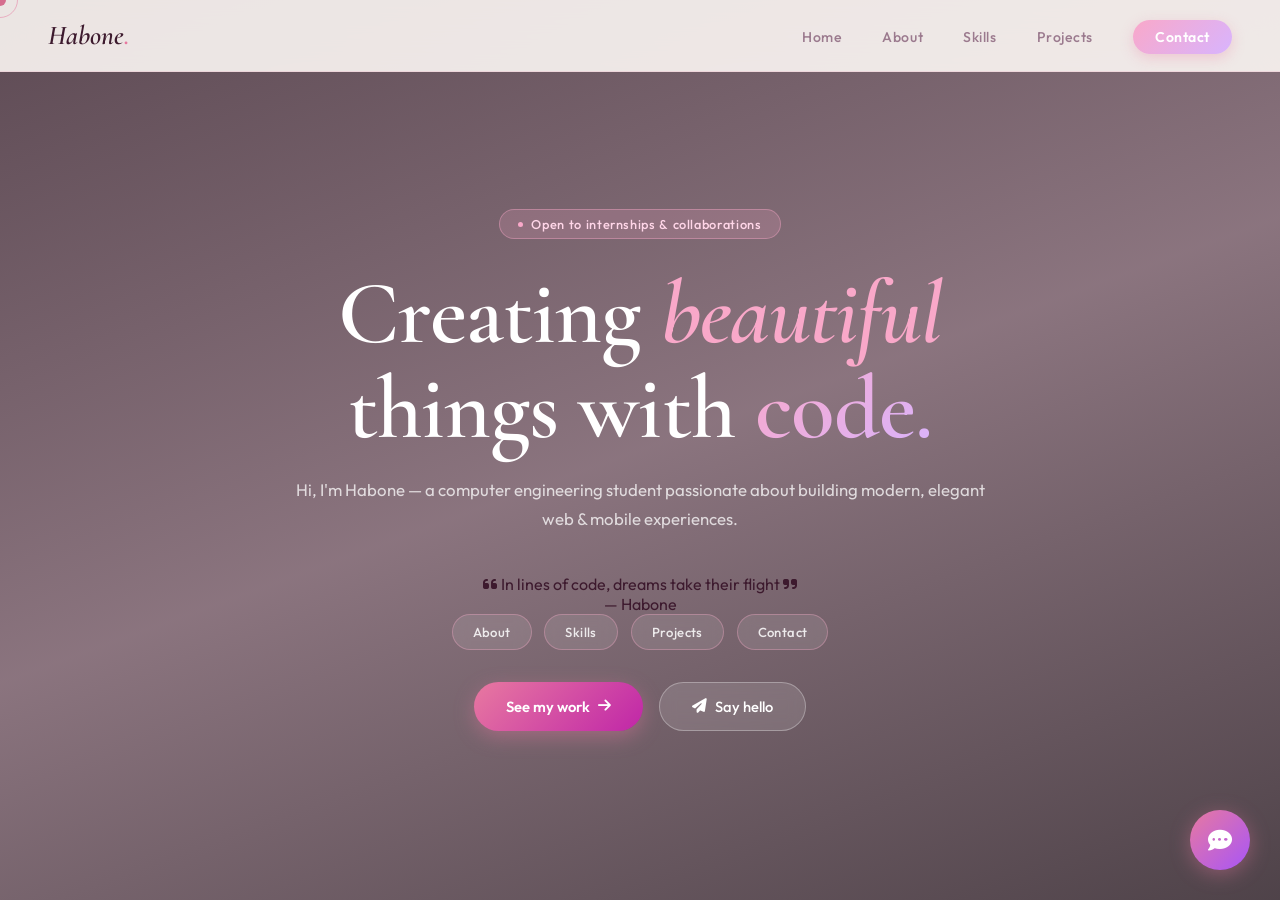
<file: index.html>
<!DOCTYPE html>
<html lang="en">
<head>
<meta charset="UTF-8">
<meta name="viewport" content="width=device-width, initial-scale=1.0">
<meta name="description" content="Habone Mahdi Moumine - Computer Engineering Student Portfolio">
<title>Habone — Where Code Meets Poetry</title>
<link href="https://fonts.googleapis.com/css2?family=Cormorant+Garamond:ital,wght@0,400;0,500;0,600;0,700;1,400;1,500;1,600&family=Outfit:wght@300;400;500;600;700&display=swap" rel="stylesheet">
<link href="https://cdnjs.cloudflare.com/ajax/libs/font-awesome/6.4.0/css/all.min.css" rel="stylesheet">
<link href="style.css" rel="stylesheet">
</head>
<body>

<div class="cursor" id="cur"></div>
<div class="cursor-ring" id="curR"></div>

<!-- NAV -->
<nav>
  <a href="index.html" class="nav-logo">Habone<span>.</span></a>
  <ul class="nav-links" id="navLinks">
    <li><a href="index.html">Home</a></li>
    <li><a href="about.html">About</a></li>
    <li><a href="skills.html">Skills</a></li>
    <li><a href="projects.html">Projects</a></li>
    <li><a href="contact.html" class="nav-pill">Contact</a></li>
  </ul>
  <div class="hamburger" id="ham" onclick="toggleNav()">
    <span></span><span></span><span></span>
  </div>
</nav>

<!-- HERO with POETRY -->
<section id="home" class="hero">
  <div class="hero-content">
    <div class="hero-tag"><span class="tag-dot"></span> Open to internships & collaborations</div>
    <h1>Creating <em>beautiful</em><br>things with <span class="grad">code.</span></h1>
    <p class="hero-sub">Hi, I'm Habone — a computer engineering student passionate about building modern, elegant web & mobile experiences.</p>

    <!-- POETRY SECTION -->
    <div class="poetry-container">
      <div class="poetry-line" id="poetryLine">
        <i class="fas fa-quote-left"></i>
        <span id="poetryText">In lines of code, dreams take their flight</span>
        <i class="fas fa-quote-right"></i>
      </div>
      <div class="poetry-author">— Habone</div>
    </div>

    <div class="hero-sections">
      <a href="about.html" class="hero-sec-btn">About</a>
      <a href="skills.html" class="hero-sec-btn">Skills</a>
      <a href="projects.html" class="hero-sec-btn">Projects</a>
      <a href="contact.html" class="hero-sec-btn">Contact</a>
    </div>

    <div class="hero-btns">
      <a href="projects.html" class="btn-rose">See my work <i class="fas fa-arrow-right"></i></a>
      <a href="contact.html" class="btn-soft"><i class="fas fa-paper-plane"></i> Say hello</a>
    </div>
  </div>
</section>

<!-- CHAT BOT -->
<div class="chat-bot">
  <div class="chat-toggle" onclick="toggleChat()">
    <i class="fas fa-comment-dots"></i>
  </div>
  <div class="chat-window" id="chatWindow">
    <div class="chat-header">
      <span><i class="fas fa-robot"></i> Habone Assistant</span>
      <span class="chat-close" onclick="toggleChat()">×</span>
    </div>
    <div class="chat-messages" id="chatMessages">
      <div class="message bot">
        <div class="bot-avatar"><i class="fas fa-robot"></i></div>
        <div class="message-content">Hello! I'm Habone's assistant. Ask me anything about my skills, projects, or experience!</div>
      </div>
    </div>
    <div class="chat-input-area">
      <input type="text" id="chatInput" placeholder="Type your message..." onkeypress="if(event.key==='Enter') sendChatMessage()">
      <button class="chat-send" onclick="sendChatMessage()"><i class="fas fa-paper-plane"></i></button>
    </div>
  </div>
</div>

<script src="script.js"></script>
</body>
</html>
</file>
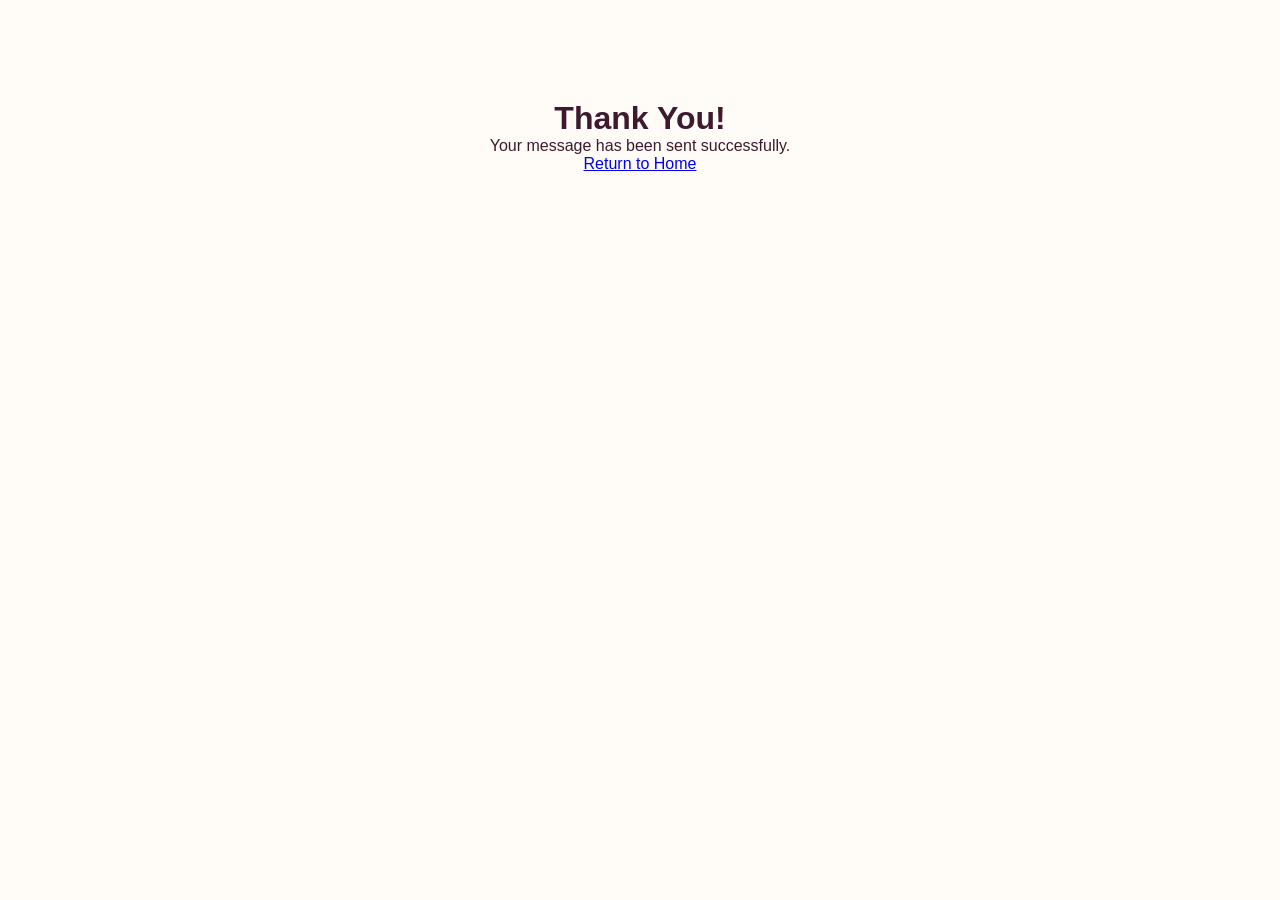
<file: merci.html>
<!DOCTYPE html>
<html>
<head><meta charset="UTF-8"><title>Thank You</title><link href="style.css" rel="stylesheet"></head>
<body><div class="container" style="text-align:center; padding:100px"><h1>Thank You!</h1><p>Your message has been sent successfully.</p><a href="index.html">Return to Home</a></div></body>
</html>
</file>
<file: style.css>
:root {
  --rose: #f9a8c9;
  --rose-deep: #e879a0;
  --rose-pale: #fdf2f8;
  --lilac: #d8b4fe;
  --lilac-deep: #a855f7;
  --cream: #fffbf7;
  --text: #3d1a2e;
  --muted: #9b7a8e;
  --border: rgba(232, 121, 160, 0.15);
}
* { margin:0; padding:0; box-sizing:border-box; }
html { scroll-behavior: smooth; scroll-padding-top: 80px; }
body { font-family: 'Outfit', sans-serif; background: var(--cream); color: var(--text); overflow-x: hidden; cursor: none; }

/* CURSOR */
.cursor { position: fixed; width: 12px; height: 12px; background: var(--rose-deep); border-radius: 50%; pointer-events: none; z-index: 9999; transform: translate(-50%,-50%); transition: width 0.3s, height 0.3s, background 0.3s; mix-blend-mode: multiply; }
.cursor-ring { position: fixed; width: 36px; height: 36px; border: 1.5px solid rgba(232,121,160,0.5); border-radius: 50%; pointer-events: none; z-index: 9998; transform: translate(-50%,-50%); transition: transform 0.18s ease, width 0.3s, height 0.3s; }
.cursor.big { width: 18px; height: 18px; background: var(--lilac-deep); }
.cursor-ring.big { width: 55px; height: 55px; opacity: 0.5; }

/* SCROLLBAR */
::-webkit-scrollbar { width: 4px; }
::-webkit-scrollbar-track { background: var(--rose-pale); }
::-webkit-scrollbar-thumb { background: var(--rose); border-radius: 10px; }

/* NAV */
nav { position: fixed; top: 0; left: 0; right: 0; z-index: 100; padding: 1.2rem 3rem; display: flex; align-items: center; justify-content: space-between; background: rgba(255,251,247,0.88); backdrop-filter: blur(20px); border-bottom: 1px solid var(--border); }
.nav-logo { font-family: 'Cormorant Garamond', serif; font-size: 1.7rem; font-weight: 600; font-style: italic; color: var(--text); text-decoration: none; }
.nav-logo span { color: var(--rose-deep); }
.nav-links { display: flex; gap: 2.5rem; list-style: none; }
.nav-links a { color: var(--muted); text-decoration: none; font-size: 0.88rem; font-weight: 500; letter-spacing: 0.04em; transition: color 0.2s; }
.nav-links a:hover { color: var(--rose-deep); }
.nav-pill { background: linear-gradient(135deg, var(--rose), var(--lilac)); color: white !important; padding: 8px 22px; border-radius: 50px; font-weight: 600 !important; box-shadow: 0 4px 14px rgba(232,121,160,0.3); transition: all 0.3s !important; }
.nav-pill:hover { transform: translateY(-2px); box-shadow: 0 6px 20px rgba(232,121,160,0.4); }
.hamburger { display: none; flex-direction: column; gap: 5px; cursor: pointer; }
.hamburger span { width: 22px; height: 1.5px; background: var(--text); transition: 0.3s; }

/* HERO */
.hero {
  min-height: 100vh;
  display: flex; align-items: center; justify-content: center;
  padding: 120px 3rem 80px;
  position: relative; z-index: 2;
  text-align: center;
  overflow: hidden;
  background: linear-gradient(160deg, rgba(30,5,20,0.72) 0%, rgba(61,26,46,0.60) 50%, rgba(20,5,15,0.75) 100%), url('https://images.unsplash.com/photo-1498050108023-c5249f4df085?w=1600');
  background-size: cover;
  background-position: center top;
}
.hero-content { position: relative; z-index: 2; max-width: 700px; margin: 0 auto; }
.hero-tag {
  display: inline-flex; align-items: center; gap: 8px;
  background: rgba(249,168,201,0.18);
  border: 1px solid rgba(249,168,201,0.4);
  color: #ffd6e8;
  padding: 6px 18px; border-radius: 50px;
  font-size: 0.8rem; font-weight: 500; letter-spacing: 0.05em;
  margin-bottom: 1.75rem;
}
.tag-dot { width: 5px; height: 5px; background: var(--rose); border-radius: 50%; animation: blink 2s infinite; }
@keyframes blink { 0%,100% { opacity:1; } 50% { opacity:0.3; } }
.hero h1 { font-family: 'Cormorant Garamond', serif; font-size: clamp(3rem, 7vw, 6rem); font-weight: 600; line-height: 1.05; letter-spacing: -0.01em; color: #fff; margin-bottom: 1.2rem; }
.hero h1 em { font-style: italic; color: var(--rose); }
.hero h1 .grad { background: linear-gradient(135deg, var(--rose), var(--lilac)); -webkit-background-clip: text; background-clip: text; color: transparent; }
.hero-sub { color: rgba(255,255,255,0.75); font-size: 1.05rem; line-height: 1.75; margin-bottom: 2.5rem; }

/* HERO SECTION BUTTONS */
.hero-sections { display: flex; flex-wrap: wrap; gap: 0.8rem; justify-content: center; margin-bottom: 2rem; }
.hero-sec-btn {
  background: rgba(255,255,255,0.1);
  border: 1px solid rgba(249,168,201,0.35);
  color: rgba(255,255,255,0.85);
  padding: 9px 20px; border-radius: 50px;
  font-size: 0.82rem; font-weight: 500;
  text-decoration: none; letter-spacing: 0.03em;
  transition: all 0.3s;
  backdrop-filter: blur(8px);
}
.hero-sec-btn:hover { background: rgba(249,168,201,0.25); border-color: var(--rose); color: #fff; transform: translateY(-2px); }

.hero-btns { display: flex; gap: 1rem; flex-wrap: wrap; justify-content: center; }
.btn-rose { background: linear-gradient(135deg, var(--rose-deep), #c026a8); color: white; padding: 14px 32px; border-radius: 50px; font-weight: 600; font-size: 0.92rem; text-decoration: none; transition: all 0.3s; display: inline-flex; align-items: center; gap: 8px; box-shadow: 0 6px 20px rgba(232,121,160,0.4); }
.btn-rose:hover { transform: translateY(-3px); box-shadow: 0 10px 28px rgba(232,121,160,0.5); }
.btn-soft { background: rgba(255,255,255,0.12); color: white; padding: 14px 32px; border-radius: 50px; font-weight: 500; font-size: 0.92rem; text-decoration: none; border: 1.5px solid rgba(255,255,255,0.3); transition: all 0.3s; display: inline-flex; align-items: center; gap: 8px; backdrop-filter: blur(8px); }
.btn-soft:hover { background: rgba(255,255,255,0.22); transform: translateY(-3px); }

/* DIVIDER */
.divider { border: none; height: 1px; background: linear-gradient(90deg, transparent, rgba(232,121,160,0.3), transparent); margin: 0; }

/* SECTION BASE */
section { position: relative; z-index: 2; }
.container { max-width: 1200px; margin: 0 auto; padding: 0 3rem; }
.section-pad { padding: 110px 0; }
.section-label { display: inline-flex; align-items: center; gap: 8px; color: var(--rose-deep); font-size: 0.78rem; font-weight: 600; letter-spacing: 0.12em; text-transform: uppercase; margin-bottom: 0.85rem; }
.section-label::before { content:''; width: 22px; height: 1px; background: linear-gradient(90deg, var(--rose), var(--lilac)); }
.section-title { font-family: 'Cormorant Garamond', serif; font-size: clamp(2.2rem, 4vw, 3.2rem); font-weight: 600; color: var(--text); letter-spacing: -0.01em; line-height: 1.15; margin-bottom: 0.75rem; }
.section-title em { font-style: italic; color: var(--rose-deep); }
.section-sub { color: var(--muted); font-size: 1rem; line-height: 1.7; max-width: 500px; }

/* PRESENTATION */
.pres-grid { display: grid; grid-template-columns: repeat(3, 1fr); gap: 1.25rem; }
.pres-card { background: white; border: 1px solid rgba(249,168,201,0.2); border-radius: 24px; padding: 2rem 1.75rem; transition: all 0.35s; position: relative; overflow: hidden; }
.pres-card::after { content: ''; position: absolute; bottom: 0; left: 0; right: 0; height: 3px; background: linear-gradient(90deg, var(--rose), var(--lilac)); transform: scaleX(0); transition: transform 0.35s; transform-origin: left; }
.pres-card:hover { transform: translateY(-5px); box-shadow: 0 16px 35px rgba(232,121,160,0.1); border-color: rgba(232,121,160,0.3); }
.pres-card:hover::after { transform: scaleX(1); }
.pres-card.pres-main { grid-column: span 3; display: flex; align-items: center; gap: 2rem; background: linear-gradient(135deg, rgba(249,168,201,0.08), rgba(216,180,254,0.06)); }
.pres-card.pres-main p { margin: 0; font-size: 1.05rem; }
.pres-icon { font-size: 2rem; margin-bottom: 0.85rem; flex-shrink: 0; }
.pres-card.pres-main .pres-icon { font-size: 2.8rem; margin-bottom: 0; }
.pres-card h3 { font-family: 'Cormorant Garamond', serif; font-size: 1.15rem; font-weight: 600; color: var(--text); margin-bottom: 0.6rem; }
.pres-card p { color: var(--muted); font-size: 0.9rem; line-height: 1.7; }

/* ABOUT */
.about-wrap { display: grid; grid-template-columns: 1fr 1fr; gap: 5rem; align-items: center; }
.about-img-col { position: relative; }
.about-img { width: 100%; aspect-ratio: 3/4; background: linear-gradient(160deg, rgba(249,168,201,0.2), rgba(216,180,254,0.15)); border-radius: 36px 36px 36px 12px; border: 1px solid rgba(249,168,201,0.25); display: flex; align-items: center; justify-content: center; font-size: 5rem; box-shadow: 0 20px 50px rgba(232,121,160,0.08); }
.about-orb { position: absolute; width: 130px; height: 130px; border-radius: 50%; background: linear-gradient(135deg, rgba(249,168,201,0.25), rgba(216,180,254,0.2)); bottom: -30px; right: -30px; }
.about-text p { color: var(--muted); font-size: 1rem; line-height: 1.8; margin-bottom: 1.25rem; }
.about-pills { display: flex; flex-wrap: wrap; gap: 0.6rem; margin-top: 2rem; }
.pill { background: rgba(249,168,201,0.1); border: 1px solid rgba(232,121,160,0.2); color: var(--rose-deep); padding: 7px 18px; border-radius: 50px; font-size: 0.85rem; font-weight: 500; }

/* SKILLS */
.skills-bg { background: linear-gradient(160deg, rgba(253,242,248,0.8), rgba(255,251,247,0.9)); border-top: 1px solid var(--border); border-bottom: 1px solid var(--border); }
.skills-grid { display: grid; grid-template-columns: repeat(auto-fill, minmax(210px, 1fr)); gap: 1rem; margin-top: 3.5rem; }
.skill-card { background: white; border: 1px solid rgba(249,168,201,0.2); border-radius: 24px; padding: 1.75rem 1.5rem; transition: all 0.35s; position: relative; overflow: hidden; }
.skill-card::before { content:''; position: absolute; top:0; left:0; right:0; height: 3px; background: linear-gradient(90deg, var(--rose), var(--lilac)); transform: scaleX(0); transition: transform 0.35s; transform-origin: left; }
.skill-card:hover { transform: translateY(-5px); border-color: rgba(232,121,160,0.3); box-shadow: 0 16px 35px rgba(232,121,160,0.1); }
.skill-card:hover::before { transform: scaleX(1); }
.skill-icon { font-size: 2rem; margin-bottom: 0.9rem; }
.skill-card h4 { font-family: 'Cormorant Garamond', serif; font-size: 1.1rem; font-weight: 600; color: var(--text); margin-bottom: 0.3rem; }
.skill-card p { color: var(--muted); font-size: 0.82rem; }
.skill-bar { margin-top: 1rem; height: 3px; background: rgba(232,121,160,0.1); border-radius: 10px; overflow: hidden; }
.skill-fill { height: 100%; background: linear-gradient(90deg, var(--rose), var(--lilac)); border-radius: 10px; }

/* PROJECTS */
.proj-header { display: flex; justify-content: space-between; align-items: flex-end; margin-bottom: 3.5rem; flex-wrap: wrap; gap: 1rem; }
.projects-grid { display: grid; grid-template-columns: repeat(3, 1fr); gap: 1.25rem; }
.project-card { background: white; border: 1px solid rgba(249,168,201,0.2); border-radius: 28px; overflow: hidden; transition: all 0.35s; }
.project-card:hover { transform: translateY(-8px); box-shadow: 0 24px 45px rgba(232,121,160,0.12); border-color: rgba(232,121,160,0.3); }
.proj-top { height: 150px; display: flex; align-items: center; justify-content: center; font-size: 3rem; }
.proj-top.p1 { background: linear-gradient(135deg, rgba(249,168,201,0.2), rgba(216,180,254,0.15)); }
.proj-top.p2 { background: linear-gradient(135deg, rgba(167,243,208,0.2), rgba(216,180,254,0.12)); }
.proj-top.p3 { background: linear-gradient(135deg, rgba(251,207,232,0.25), rgba(254,215,170,0.15)); }
.proj-body { padding: 1.5rem; }
.proj-num { font-size: 0.72rem; font-weight: 600; color: var(--rose); letter-spacing: 0.1em; margin-bottom: 0.5rem; }
.proj-body h4 { font-family: 'Cormorant Garamond', serif; font-size: 1.25rem; font-weight: 600; color: var(--text); margin-bottom: 0.6rem; }
.proj-body p { color: var(--muted); font-size: 0.88rem; line-height: 1.65; margin-bottom: 1.2rem; }
.proj-tags { display: flex; flex-wrap: wrap; gap: 0.4rem; }
.tag { background: rgba(249,168,201,0.1); border: 1px solid rgba(232,121,160,0.18); color: var(--rose-deep); padding: 3px 10px; border-radius: 6px; font-size: 0.74rem; font-weight: 500; }

/* CONTACT */
.contact-wrap { max-width: 680px; margin: 0 auto; text-align: center; }
.contact-email-card {
  background: white;
  border: 1px solid rgba(249,168,201,0.25);
  border-radius: 28px;
  padding: 2.5rem 2rem;
  margin-top: 2.5rem;
  box-shadow: 0 10px 30px rgba(232,121,160,0.06);
}
.contact-email-top { display: flex; align-items: center; gap: 1rem; margin-bottom: 2rem; }
.c-icon { width: 50px; height: 50px; background: linear-gradient(135deg, rgba(249,168,201,0.2), rgba(216,180,254,0.15)); border-radius: 14px; display: flex; align-items: center; justify-content: center; font-size: 1.3rem; color: var(--rose-deep); flex-shrink: 0; }
.contact-email-top div h4 { font-family: 'Cormorant Garamond', serif; font-size: 1.1rem; font-weight: 600; color: var(--text); margin-bottom: 0.2rem; }
.contact-email-top div p { color: var(--muted); font-size: 0.85rem; }

/* CONTACT FORM */
.msg-form { display: flex; flex-direction: column; gap: 1rem; }
.msg-form input, .msg-form textarea {
  width: 100%;
  padding: 12px 18px;
  border: 1.5px solid rgba(232,121,160,0.2);
  border-radius: 16px;
  background: var(--rose-pale);
  font-family: 'Outfit', sans-serif;
  font-size: 0.92rem;
  color: var(--text);
  outline: none;
  transition: border-color 0.2s, box-shadow 0.2s;
  resize: none;
}
.msg-form input::placeholder, .msg-form textarea::placeholder { color: var(--muted); }
.msg-form input:focus, .msg-form textarea:focus { border-color: var(--rose-deep); box-shadow: 0 0 0 3px rgba(232,121,160,0.1); }
.msg-form textarea { height: 130px; }
.msg-send {
  background: linear-gradient(135deg, var(--rose-deep), #c026a8);
  color: white;
  border: none;
  padding: 13px 32px;
  border-radius: 50px;
  font-family: 'Outfit', sans-serif;
  font-size: 0.92rem;
  font-weight: 600;
  cursor: pointer;
  transition: all 0.3s;
  display: inline-flex; align-items: center; gap: 8px;
  box-shadow: 0 6px 18px rgba(232,121,160,0.35);
  align-self: center;
}
.msg-send:hover { transform: translateY(-2px); box-shadow: 0 10px 24px rgba(232,121,160,0.45); }
.msg-success { display: none; background: rgba(249,168,201,0.15); border: 1px solid rgba(232,121,160,0.3); color: var(--rose-deep); padding: 14px 20px; border-radius: 14px; font-size: 0.9rem; font-weight: 500; margin-top: 0.5rem; }

/* FOOTER */
footer { padding: 2.5rem; text-align: center; border-top: 1px solid var(--border); position: relative; z-index: 2; }
footer p { color: var(--muted); font-size: 0.85rem; }
footer a { color: var(--rose-deep); text-decoration: none; }
.footer-heart { color: var(--rose-deep); }

/* CHAT BOT - IMPROVED STYLE */
.chat-bot {
  position: fixed;
  bottom: 30px;
  right: 30px;
  z-index: 1000;
}
.chat-toggle {
  width: 60px;
  height: 60px;
  background: linear-gradient(135deg, var(--rose-deep), var(--lilac-deep));
  border-radius: 50%;
  display: flex;
  align-items: center;
  justify-content: center;
  cursor: pointer;
  box-shadow: 0 4px 20px rgba(232,121,160,0.4);
  transition: all 0.3s;
  color: white;
  font-size: 1.5rem;
}
.chat-toggle:hover {
  transform: scale(1.05);
  box-shadow: 0 6px 25px rgba(232,121,160,0.5);
}
.chat-window {
  position: absolute;
  bottom: 80px;
  right: 0;
  width: 380px;
  height: 520px;
  background: white;
  border-radius: 28px;
  box-shadow: 0 25px 50px rgba(0,0,0,0.2);
  display: none;
  flex-direction: column;
  overflow: hidden;
  border: 1px solid var(--border);
  animation: fadeInUp 0.3s ease;
}
@keyframes fadeInUp {
  from {
    opacity: 0;
    transform: translateY(20px);
  }
  to {
    opacity: 1;
    transform: translateY(0);
  }
}
.chat-window.open {
  display: flex;
}
.chat-header {
  background: linear-gradient(135deg, var(--rose-deep), var(--lilac-deep));
  color: white;
  padding: 1.2rem;
  font-family: 'Cormorant Garamond', serif;
  font-weight: 600;
  font-size: 1.1rem;
  display: flex;
  justify-content: space-between;
  align-items: center;
}
.chat-header i {
  margin-right: 8px;
}
.chat-close {
  cursor: pointer;
  font-size: 1.5rem;
  opacity: 0.8;
  transition: 0.2s;
  line-height: 1;
}
.chat-close:hover {
  opacity: 1;
  transform: scale(1.1);
}
.chat-messages {
  flex: 1;
  padding: 1.2rem;
  overflow-y: auto;
  display: flex;
  flex-direction: column;
  gap: 1rem;
  background: var(--rose-pale);
}
.message {
  display: flex;
  gap: 10px;
  max-width: 85%;
  animation: messageSlide 0.3s ease;
}
@keyframes messageSlide {
  from {
    opacity: 0;
    transform: translateX(-10px);
  }
  to {
    opacity: 1;
    transform: translateX(0);
  }
}
.message.bot {
  align-self: flex-start;
}
.message.user {
  align-self: flex-end;
  flex-direction: row-reverse;
}
.bot-avatar {
  width: 32px;
  height: 32px;
  background: linear-gradient(135deg, var(--rose), var(--lilac));
  border-radius: 50%;
  display: flex;
  align-items: center;
  justify-content: center;
  color: white;
  font-size: 0.8rem;
  flex-shrink: 0;
}
.message-content {
  padding: 0.7rem 1rem;
  border-radius: 18px;
  font-size: 0.85rem;
  line-height: 1.45;
}
.message.bot .message-content {
  background: white;
  color: var(--text);
  border-bottom-left-radius: 4px;
  box-shadow: 0 2px 5px rgba(0,0,0,0.05);
}
.message.user .message-content {
  background: linear-gradient(135deg, var(--rose), var(--lilac));
  color: white;
  border-bottom-right-radius: 4px;
}
.chat-input-area {
  display: flex;
  padding: 1rem;
  gap: 0.6rem;
  border-top: 1px solid var(--border);
  background: white;
}
.chat-input-area input {
  flex: 1;
  padding: 0.7rem 1rem;
  border: 1.5px solid var(--border);
  border-radius: 50px;
  font-family: 'Outfit', sans-serif;
  font-size: 0.85rem;
  outline: none;
  transition: all 0.2s;
}
.chat-input-area input:focus {
  border-color: var(--rose-deep);
  box-shadow: 0 0 0 2px rgba(232,121,160,0.2);
}
.chat-send {
  background: linear-gradient(135deg, var(--rose-deep), var(--lilac-deep));
  color: white;
  border: none;
  width: 38px;
  height: 38px;
  border-radius: 50%;
  cursor: pointer;
  transition: all 0.2s;
  display: flex;
  align-items: center;
  justify-content: center;
}
.chat-send:hover {
  transform: scale(1.05);
  box-shadow: 0 2px 8px rgba(232,121,160,0.4);
}
.typing-indicator {
  display: flex;
  gap: 4px;
  padding: 0.7rem 1rem;
  background: white;
  border-radius: 18px;
  border-bottom-left-radius: 4px;
  width: fit-content;
}
.typing-indicator span {
  width: 6px;
  height: 6px;
  background: var(--muted);
  border-radius: 50%;
  animation: typing 1.4s infinite;
}
.typing-indicator span:nth-child(2) { animation-delay: 0.2s; }
.typing-indicator span:nth-child(3) { animation-delay: 0.4s; }
@keyframes typing {
  0%, 60%, 100% { transform: translateY(0); opacity: 0.4; }
  30% { transform: translateY(-6px); opacity: 1; }
}

/* REVEAL */
.reveal { opacity: 0; transform: translateY(28px); transition: all 0.75s cubic-bezier(0.16, 1, 0.3, 1); }
.reveal.visible { opacity: 1; transform: translateY(0); }

/* RESPONSIVE */
@media (max-width: 900px) {
  .nav-links { display: none; }
  .hamburger { display: flex; }
  .nav-links.open { display: flex; flex-direction: column; position: fixed; inset: 70px 0 0 0; background: rgba(255,251,247,0.97); backdrop-filter: blur(20px); padding: 3rem; gap: 2rem; align-items: center; justify-content: center; z-index: 99; }
  .nav-links.open a { font-size: 1.3rem; }
  .nav-pill { display: none; }
  nav { padding: 1rem 1.5rem; }
  .hero { padding: 120px 1.5rem 80px; }
  .about-wrap { grid-template-columns: 1fr; }
  .about-img { height: 220px; aspect-ratio: auto; }
  .projects-grid { grid-template-columns: 1fr; }
  .pres-grid { grid-template-columns: 1fr 1fr; }
  .pres-card.pres-main { grid-column: span 2; flex-direction: column; text-align: center; }
  .container { padding: 0 1.5rem; }
  .section-pad { padding: 75px 0; }
  .chat-window { width: 320px; height: 480px; right: 0; bottom: 70px; }
}
@media (max-width: 600px) {
  .pres-grid { grid-template-columns: 1fr; }
  .pres-card.pres-main { grid-column: span 1; }
  .hero
</file>
